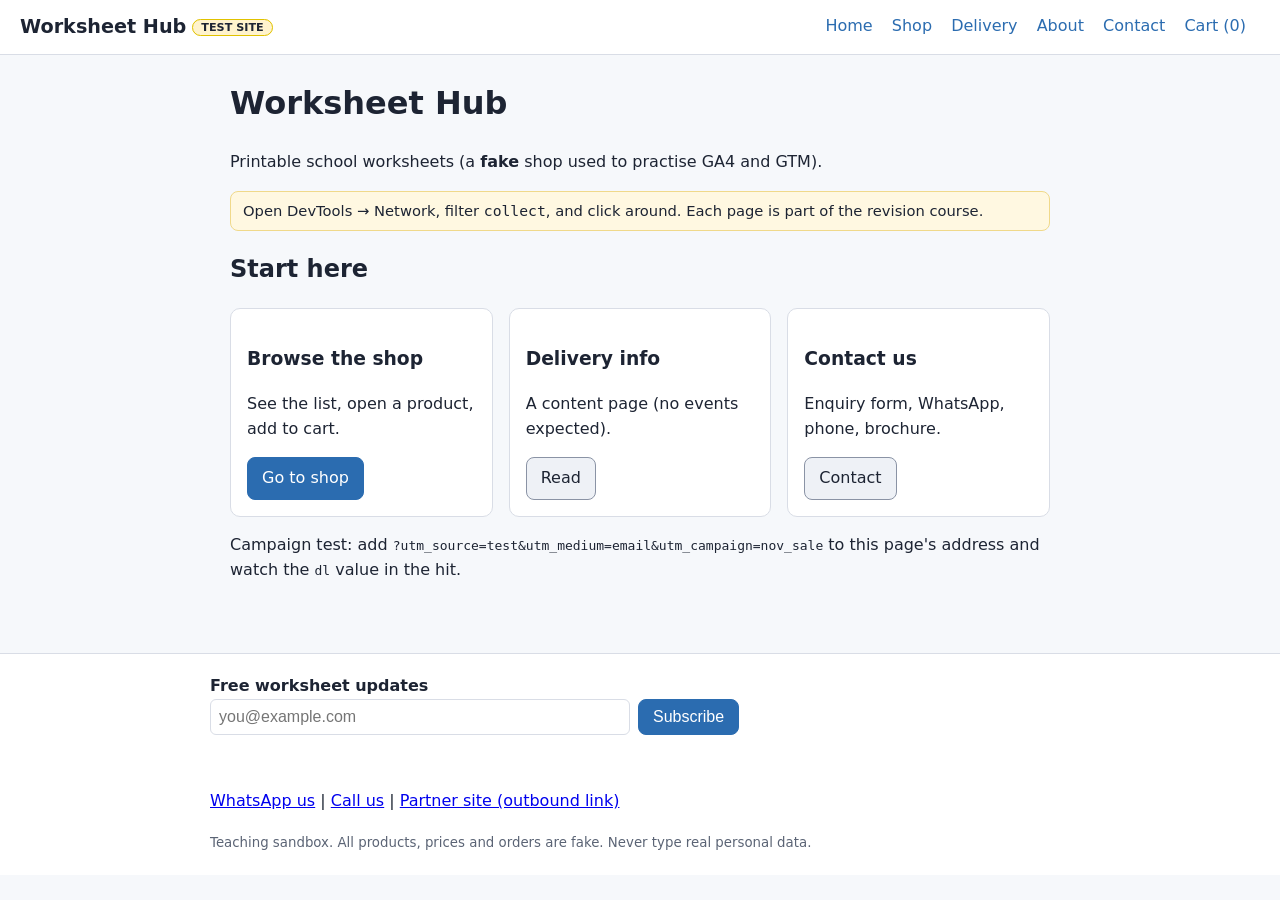
<file: index.html>
<!DOCTYPE html>
<html lang="en">
<head>
<meta charset="utf-8">
<meta name="viewport" content="width=device-width, initial-scale=1">
<title>Home | Worksheet Hub (TEST)</title>
<link rel="stylesheet" href="styles.css">
<!-- 1. dataLayer starts BEFORE the GTM snippet so pageType is available on the first event -->
<script>
window.dataLayer = window.dataLayer || [];
dataLayer.push({pageType: 'home'});
</script>
<!-- Google Tag Manager -->
<script>(function(w,d,s,l,i){w[l]=w[l]||[];w[l].push({'gtm.start':
new Date().getTime(),event:'gtm.js'});var f=d.getElementsByTagName(s)[0],
j=d.createElement(s),dl=l!='dataLayer'?'&l='+l:'';j.async=true;j.src=
'https://www.googletagmanager.com/gtm.js?id='+i+dl;f.parentNode.insertBefore(j,f);
})(window,document,'script','dataLayer','GTM-WMZPPJWQ');</script>
<!-- End Google Tag Manager -->
</head>
<body data-page="home">
<!-- Google Tag Manager (noscript) -->
<noscript><iframe src="https://www.googletagmanager.com/ns.html?id=GTM-WMZPPJWQ" height="0" width="0" style="display:none;visibility:hidden"></iframe></noscript>
<!-- End Google Tag Manager (noscript) -->
<header class="site-header">
  <a class="brand" href="index.html">Worksheet Hub<span class="tag">TEST SITE</span></a>
  <nav id="main-nav" aria-label="Main">
    <a href="index.html">Home</a>
    <a href="shop.html">Shop</a>
    <a href="delivery.html">Delivery</a>
    <a href="about.html">About</a>
    <a href="contact.html">Contact</a>
    <a href="cart.html" id="cart-link">Cart (<span class="cart-count">0</span>)</a>
  </nav>
</header>
<main>
<h1>Worksheet Hub</h1>
<p>Printable school worksheets (a <strong>fake</strong> shop used to practise GA4 and GTM).</p>
<div class="note">Open DevTools &rarr; Network, filter <code>collect</code>, and click around. Each page is part of the revision course.</div>
<h2>Start here</h2>
<div class="grid">
  <div class="card"><h3>Browse the shop</h3><p>See the list, open a product, add to cart.</p><a class="btn primary" href="shop.html">Go to shop</a></div>
  <div class="card"><h3>Delivery info</h3><p>A content page (no events expected).</p><a class="btn" href="delivery.html">Read</a></div>
  <div class="card"><h3>Contact us</h3><p>Enquiry form, WhatsApp, phone, brochure.</p><a class="btn" href="contact.html">Contact</a></div>
</div>
<p>Campaign test: add <code>?utm_source=test&amp;utm_medium=email&amp;utm_campaign=nov_sale</code> to this page's address and watch the <code>dl</code> value in the hit.</p>
</main>
<footer class="site-footer">
  <div class="inner">
    <div class="newsletter">
      <strong>Free worksheet updates</strong>
      <form id="newsletter-form" novalidate>
        <label for="newsletter-email" class="sr" style="display:none">Email</label>
        <input type="email" id="newsletter-email" placeholder="you@example.com" autocomplete="off">
        <button type="submit" id="subscribe-btn" class="btn primary">Subscribe</button>
      </form>
      <p id="newsletter-msg" role="status"></p>
    </div>
    <p>
      <a id="footer-whatsapp" href="https://wa.me/920000000000" target="_blank" rel="noopener">WhatsApp us</a> |
      <a id="footer-phone" href="tel:+920000000000">Call us</a> |
      <a href="https://example.com/partner" target="_blank" rel="noopener">Partner site (outbound link)</a>
    </p>
    <small>Teaching sandbox. All products, prices and orders are fake. Never type real personal data.</small>
  </div>
</footer>
<script src="script.js"></script>
</body>
</html>
</file>
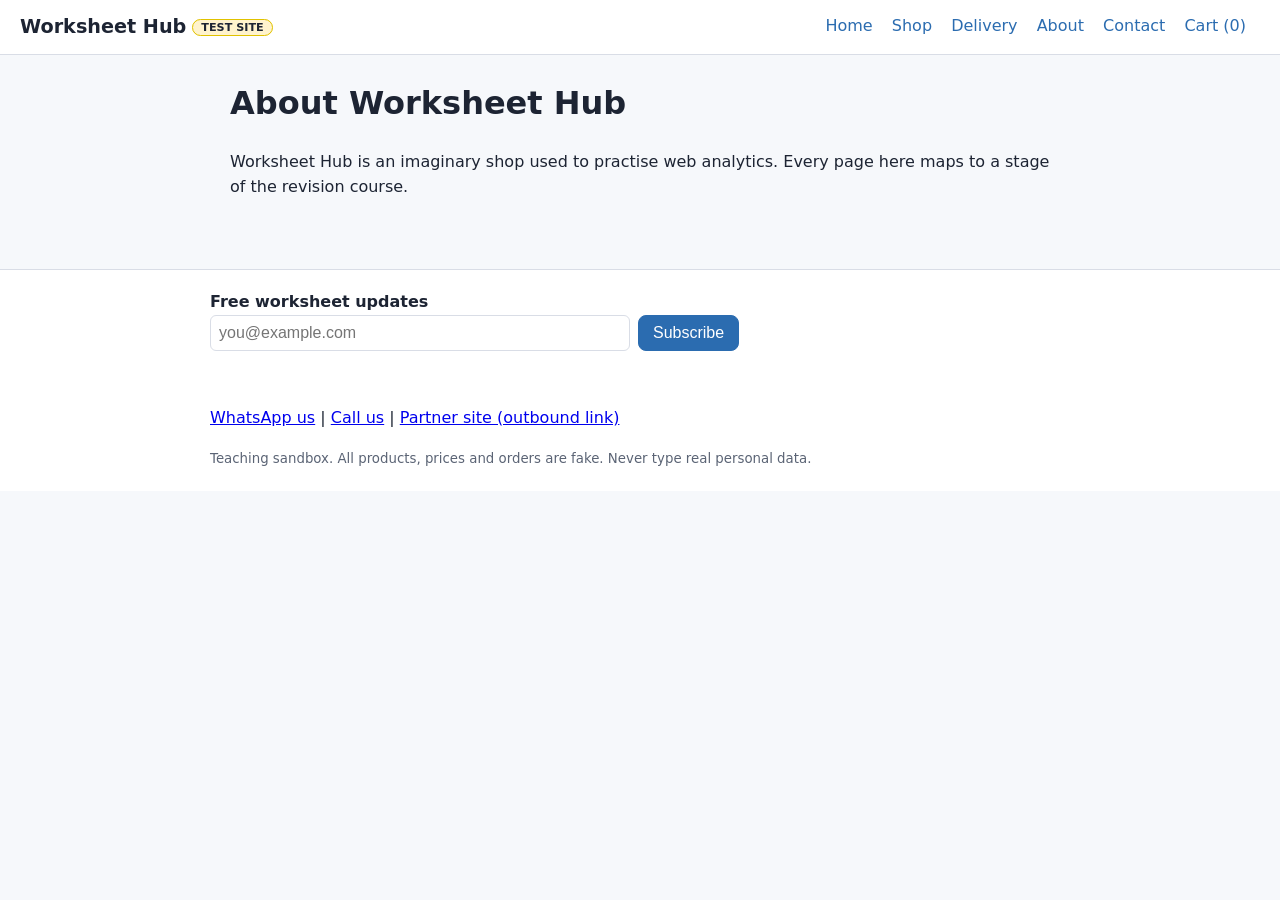
<file: about.html>
<!DOCTYPE html>
<html lang="en">
<head>
<meta charset="utf-8">
<meta name="viewport" content="width=device-width, initial-scale=1">
<title>About | Worksheet Hub (TEST)</title>
<link rel="stylesheet" href="styles.css">
<!-- 1. dataLayer starts BEFORE the GTM snippet so pageType is available on the first event -->
<script>
window.dataLayer = window.dataLayer || [];
dataLayer.push({pageType: 'content'});
</script>
<!-- Google Tag Manager -->
<script>(function(w,d,s,l,i){w[l]=w[l]||[];w[l].push({'gtm.start':
new Date().getTime(),event:'gtm.js'});var f=d.getElementsByTagName(s)[0],
j=d.createElement(s),dl=l!='dataLayer'?'&l='+l:'';j.async=true;j.src=
'https://www.googletagmanager.com/gtm.js?id='+i+dl;f.parentNode.insertBefore(j,f);
})(window,document,'script','dataLayer','GTM-WMZPPJWQ');</script>
<!-- End Google Tag Manager -->
</head>
<body data-page="about">
<!-- Google Tag Manager (noscript) -->
<noscript><iframe src="https://www.googletagmanager.com/ns.html?id=GTM-WMZPPJWQ" height="0" width="0" style="display:none;visibility:hidden"></iframe></noscript>
<!-- End Google Tag Manager (noscript) -->
<header class="site-header">
  <a class="brand" href="index.html">Worksheet Hub<span class="tag">TEST SITE</span></a>
  <nav id="main-nav" aria-label="Main">
    <a href="index.html">Home</a>
    <a href="shop.html">Shop</a>
    <a href="delivery.html">Delivery</a>
    <a href="about.html">About</a>
    <a href="contact.html">Contact</a>
    <a href="cart.html" id="cart-link">Cart (<span class="cart-count">0</span>)</a>
  </nav>
</header>
<main>
<h1>About Worksheet Hub</h1>
<p>Worksheet Hub is an imaginary shop used to practise web analytics. Every page here maps to a stage of the revision course.</p>
</main>
<footer class="site-footer">
  <div class="inner">
    <div class="newsletter">
      <strong>Free worksheet updates</strong>
      <form id="newsletter-form" novalidate>
        <label for="newsletter-email" class="sr" style="display:none">Email</label>
        <input type="email" id="newsletter-email" placeholder="you@example.com" autocomplete="off">
        <button type="submit" id="subscribe-btn" class="btn primary">Subscribe</button>
      </form>
      <p id="newsletter-msg" role="status"></p>
    </div>
    <p>
      <a id="footer-whatsapp" href="https://wa.me/920000000000" target="_blank" rel="noopener">WhatsApp us</a> |
      <a id="footer-phone" href="tel:+920000000000">Call us</a> |
      <a href="https://example.com/partner" target="_blank" rel="noopener">Partner site (outbound link)</a>
    </p>
    <small>Teaching sandbox. All products, prices and orders are fake. Never type real personal data.</small>
  </div>
</footer>
<script src="script.js"></script>
</body>
</html>
</file>
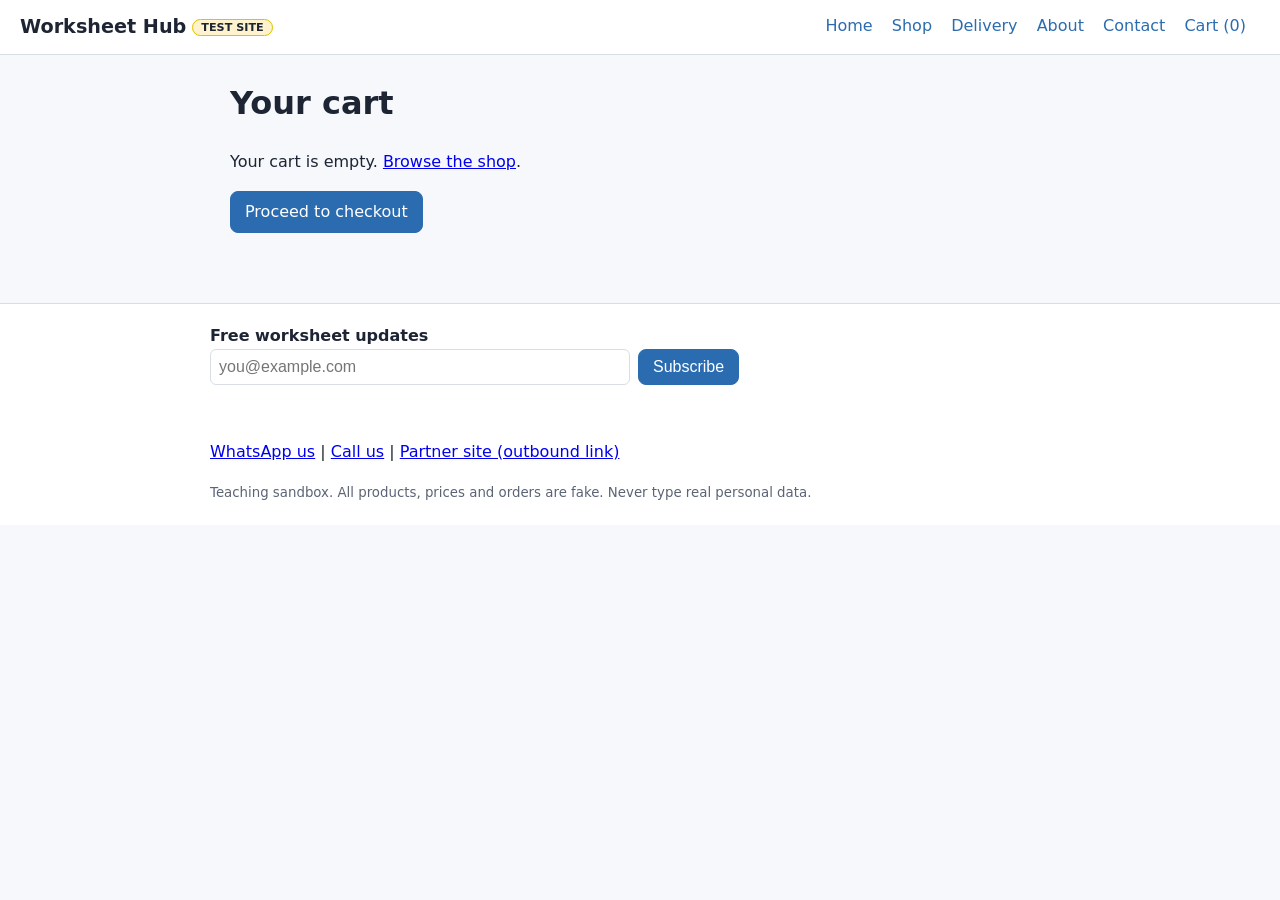
<file: cart.html>
<!DOCTYPE html>
<html lang="en">
<head>
<meta charset="utf-8">
<meta name="viewport" content="width=device-width, initial-scale=1">
<title>Cart | Worksheet Hub (TEST)</title>
<link rel="stylesheet" href="styles.css">
<!-- 1. dataLayer starts BEFORE the GTM snippet so pageType is available on the first event -->
<script>
window.dataLayer = window.dataLayer || [];
dataLayer.push({pageType: 'cart'});
</script>
<!-- Google Tag Manager -->
<script>(function(w,d,s,l,i){w[l]=w[l]||[];w[l].push({'gtm.start':
new Date().getTime(),event:'gtm.js'});var f=d.getElementsByTagName(s)[0],
j=d.createElement(s),dl=l!='dataLayer'?'&l='+l:'';j.async=true;j.src=
'https://www.googletagmanager.com/gtm.js?id='+i+dl;f.parentNode.insertBefore(j,f);
})(window,document,'script','dataLayer','GTM-WMZPPJWQ');</script>
<!-- End Google Tag Manager -->
</head>
<body data-page="cart">
<!-- Google Tag Manager (noscript) -->
<noscript><iframe src="https://www.googletagmanager.com/ns.html?id=GTM-WMZPPJWQ" height="0" width="0" style="display:none;visibility:hidden"></iframe></noscript>
<!-- End Google Tag Manager (noscript) -->
<header class="site-header">
  <a class="brand" href="index.html">Worksheet Hub<span class="tag">TEST SITE</span></a>
  <nav id="main-nav" aria-label="Main">
    <a href="index.html">Home</a>
    <a href="shop.html">Shop</a>
    <a href="delivery.html">Delivery</a>
    <a href="about.html">About</a>
    <a href="contact.html">Contact</a>
    <a href="cart.html" id="cart-link">Cart (<span class="cart-count">0</span>)</a>
  </nav>
</header>
<main>
<h1>Your cart</h1>
<p id="cart-empty" hidden>Your cart is empty. <a href="shop.html">Browse the shop</a>.</p>
<table id="cart-table" hidden>
  <thead><tr><th>Item</th><th>Price</th><th>Qty</th><th>Line total</th><th></th></tr></thead>
  <tbody id="cart-body"></tbody>
  <tfoot><tr><th colspan="3">Subtotal</th><th id="cart-subtotal"></th><th></th></tr></tfoot>
</table>
<p><a id="checkout-link" class="btn primary" href="checkout.html" hidden>Proceed to checkout</a></p>
</main>
<footer class="site-footer">
  <div class="inner">
    <div class="newsletter">
      <strong>Free worksheet updates</strong>
      <form id="newsletter-form" novalidate>
        <label for="newsletter-email" class="sr" style="display:none">Email</label>
        <input type="email" id="newsletter-email" placeholder="you@example.com" autocomplete="off">
        <button type="submit" id="subscribe-btn" class="btn primary">Subscribe</button>
      </form>
      <p id="newsletter-msg" role="status"></p>
    </div>
    <p>
      <a id="footer-whatsapp" href="https://wa.me/920000000000" target="_blank" rel="noopener">WhatsApp us</a> |
      <a id="footer-phone" href="tel:+920000000000">Call us</a> |
      <a href="https://example.com/partner" target="_blank" rel="noopener">Partner site (outbound link)</a>
    </p>
    <small>Teaching sandbox. All products, prices and orders are fake. Never type real personal data.</small>
  </div>
</footer>
<script src="script.js"></script>
</body>
</html>
</file>
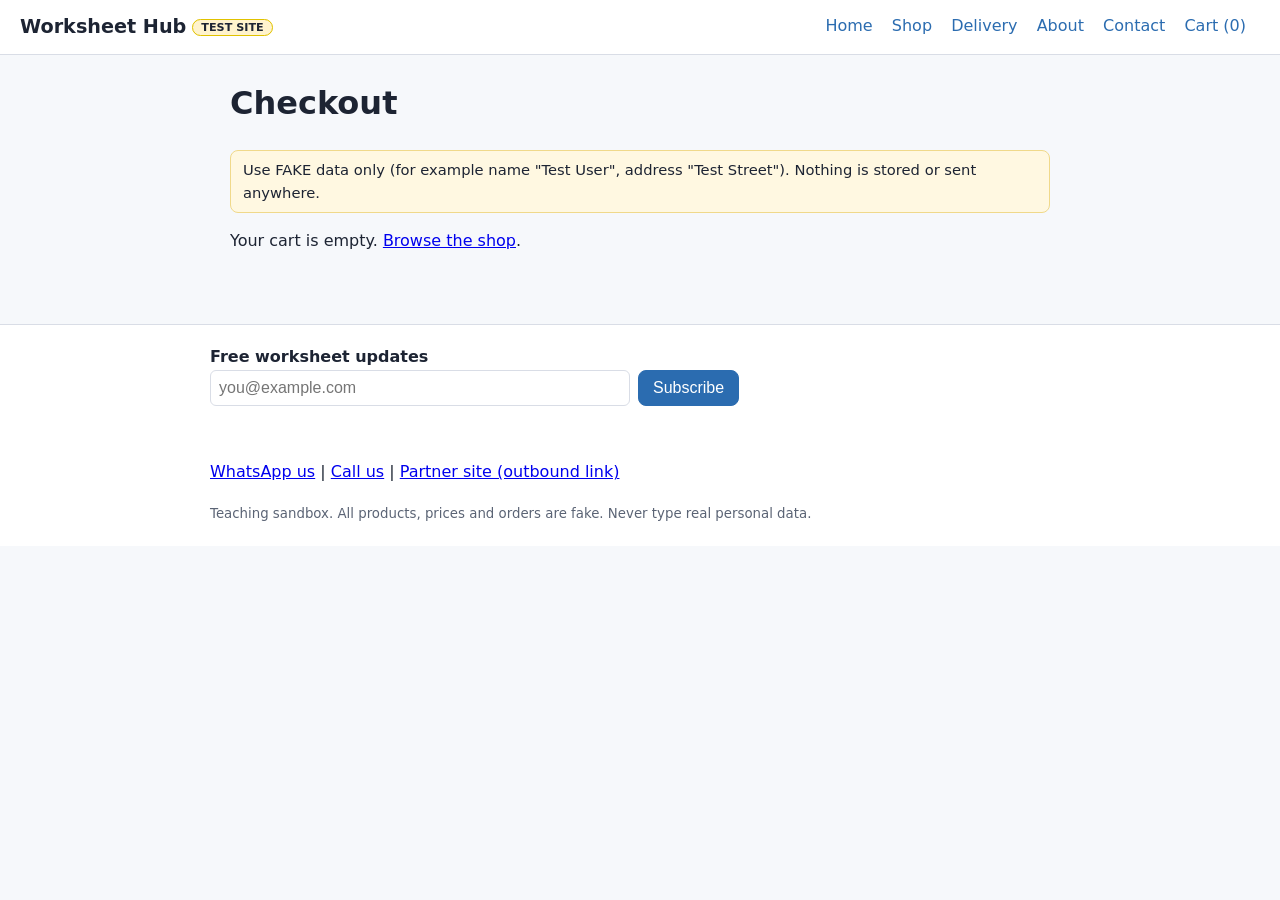
<file: checkout.html>
<!DOCTYPE html>
<html lang="en">
<head>
<meta charset="utf-8">
<meta name="viewport" content="width=device-width, initial-scale=1">
<title>Checkout | Worksheet Hub (TEST)</title>
<link rel="stylesheet" href="styles.css">
<!-- 1. dataLayer starts BEFORE the GTM snippet so pageType is available on the first event -->
<script>
window.dataLayer = window.dataLayer || [];
dataLayer.push({pageType: 'checkout'});
</script>
<!-- Google Tag Manager -->
<script>(function(w,d,s,l,i){w[l]=w[l]||[];w[l].push({'gtm.start':
new Date().getTime(),event:'gtm.js'});var f=d.getElementsByTagName(s)[0],
j=d.createElement(s),dl=l!='dataLayer'?'&l='+l:'';j.async=true;j.src=
'https://www.googletagmanager.com/gtm.js?id='+i+dl;f.parentNode.insertBefore(j,f);
})(window,document,'script','dataLayer','GTM-WMZPPJWQ');</script>
<!-- End Google Tag Manager -->
</head>
<body data-page="checkout">
<!-- Google Tag Manager (noscript) -->
<noscript><iframe src="https://www.googletagmanager.com/ns.html?id=GTM-WMZPPJWQ" height="0" width="0" style="display:none;visibility:hidden"></iframe></noscript>
<!-- End Google Tag Manager (noscript) -->
<header class="site-header">
  <a class="brand" href="index.html">Worksheet Hub<span class="tag">TEST SITE</span></a>
  <nav id="main-nav" aria-label="Main">
    <a href="index.html">Home</a>
    <a href="shop.html">Shop</a>
    <a href="delivery.html">Delivery</a>
    <a href="about.html">About</a>
    <a href="contact.html">Contact</a>
    <a href="cart.html" id="cart-link">Cart (<span class="cart-count">0</span>)</a>
  </nav>
</header>
<main>
<h1>Checkout</h1>
<div class="note">Use FAKE data only (for example name "Test User", address "Test Street"). Nothing is stored or sent anywhere.</div>
<p id="checkout-empty" hidden>Your cart is empty. <a href="shop.html">Browse the shop</a>.</p>
<form id="checkout-form" novalidate hidden>
  <label for="co-name">Name</label>
  <input type="text" id="co-name" autocomplete="off">
  <label for="co-address">Address</label>
  <input type="text" id="co-address" autocomplete="off">
  <label for="co-shipping">Shipping</label>
  <select id="co-shipping">
    <option value="">Choose...</option>
    <option value="standard">Standard (3-5 days)</option>
    <option value="express">Express (1-2 days)</option>
  </select>
  <fieldset>
    <legend>Payment</legend>
    <label><input type="radio" name="payment" value="card"> Card (fake)</label>
    <label><input type="radio" name="payment" value="cash_on_delivery"> Cash on delivery</label>
  </fieldset>
  <p>Items total: Rs <span id="co-total"></span></p>
  <button type="submit" id="place-order" class="btn primary">Place order</button>
  <p id="checkout-msg" role="alert"></p>
</form>
</main>
<footer class="site-footer">
  <div class="inner">
    <div class="newsletter">
      <strong>Free worksheet updates</strong>
      <form id="newsletter-form" novalidate>
        <label for="newsletter-email" class="sr" style="display:none">Email</label>
        <input type="email" id="newsletter-email" placeholder="you@example.com" autocomplete="off">
        <button type="submit" id="subscribe-btn" class="btn primary">Subscribe</button>
      </form>
      <p id="newsletter-msg" role="status"></p>
    </div>
    <p>
      <a id="footer-whatsapp" href="https://wa.me/920000000000" target="_blank" rel="noopener">WhatsApp us</a> |
      <a id="footer-phone" href="tel:+920000000000">Call us</a> |
      <a href="https://example.com/partner" target="_blank" rel="noopener">Partner site (outbound link)</a>
    </p>
    <small>Teaching sandbox. All products, prices and orders are fake. Never type real personal data.</small>
  </div>
</footer>
<script src="script.js"></script>
</body>
</html>
</file>
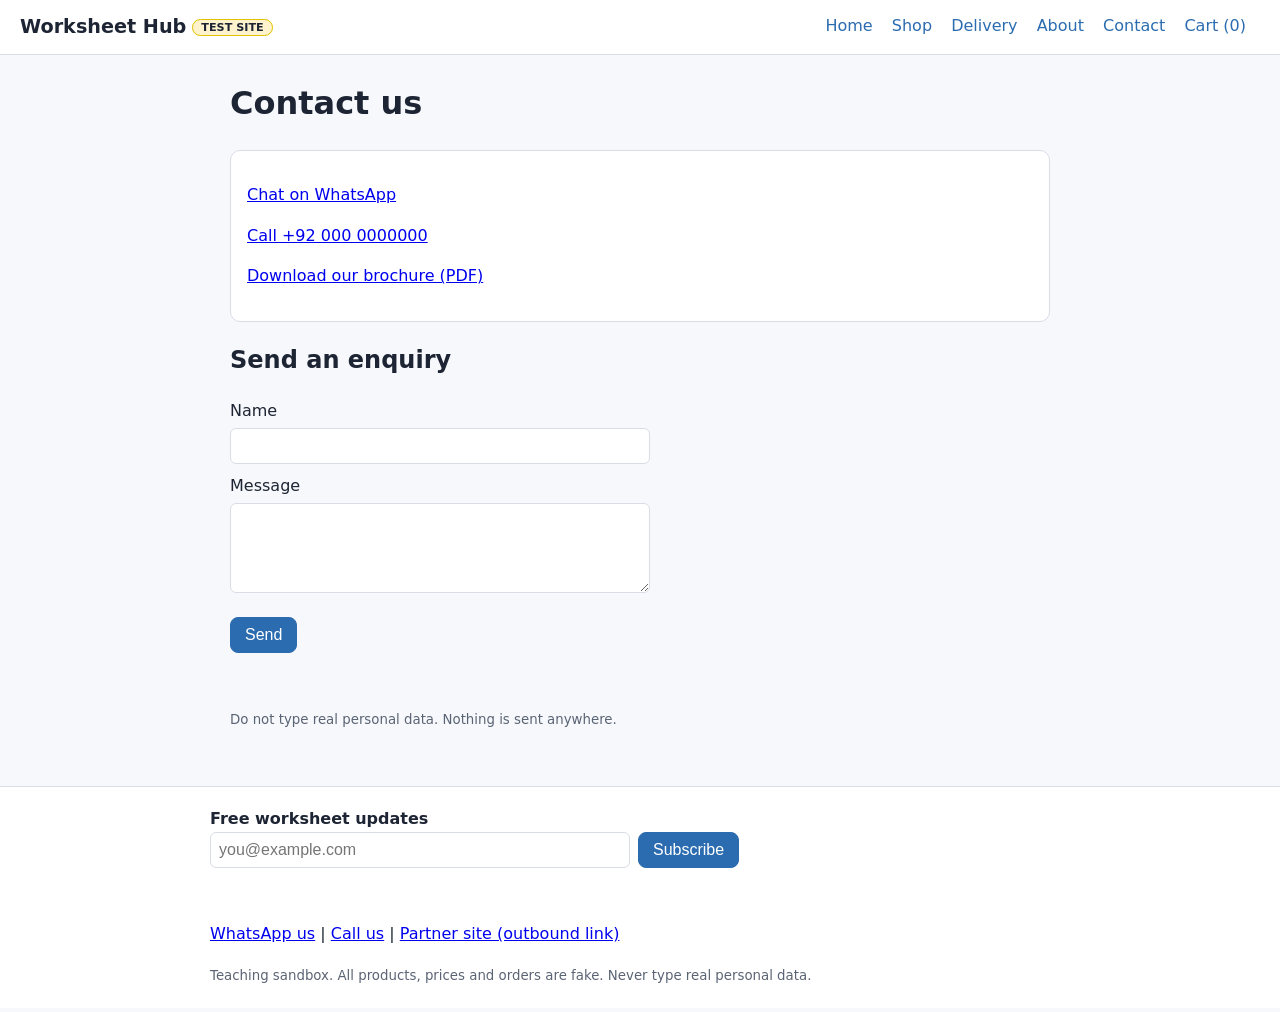
<file: contact.html>
<!DOCTYPE html>
<html lang="en">
<head>
<meta charset="utf-8">
<meta name="viewport" content="width=device-width, initial-scale=1">
<title>Contact | Worksheet Hub (TEST)</title>
<link rel="stylesheet" href="styles.css">
<!-- 1. dataLayer starts BEFORE the GTM snippet so pageType is available on the first event -->
<script>
window.dataLayer = window.dataLayer || [];
dataLayer.push({pageType: 'contact'});
</script>
<!-- Google Tag Manager -->
<script>(function(w,d,s,l,i){w[l]=w[l]||[];w[l].push({'gtm.start':
new Date().getTime(),event:'gtm.js'});var f=d.getElementsByTagName(s)[0],
j=d.createElement(s),dl=l!='dataLayer'?'&l='+l:'';j.async=true;j.src=
'https://www.googletagmanager.com/gtm.js?id='+i+dl;f.parentNode.insertBefore(j,f);
})(window,document,'script','dataLayer','GTM-WMZPPJWQ');</script>
<!-- End Google Tag Manager -->
</head>
<body data-page="contact">
<!-- Google Tag Manager (noscript) -->
<noscript><iframe src="https://www.googletagmanager.com/ns.html?id=GTM-WMZPPJWQ" height="0" width="0" style="display:none;visibility:hidden"></iframe></noscript>
<!-- End Google Tag Manager (noscript) -->
<header class="site-header">
  <a class="brand" href="index.html">Worksheet Hub<span class="tag">TEST SITE</span></a>
  <nav id="main-nav" aria-label="Main">
    <a href="index.html">Home</a>
    <a href="shop.html">Shop</a>
    <a href="delivery.html">Delivery</a>
    <a href="about.html">About</a>
    <a href="contact.html">Contact</a>
    <a href="cart.html" id="cart-link">Cart (<span class="cart-count">0</span>)</a>
  </nav>
</header>
<main>
<h1>Contact us</h1>
<div class="card">
  <p><a id="whatsapp-link" href="https://wa.me/920000000000" target="_blank" rel="noopener">Chat on WhatsApp</a></p>
  <p><a id="phone-link" href="tel:+920000000000">Call +92 000 0000000</a></p>
  <p><a id="brochure-link" href="files/brochure.pdf">Download our brochure (PDF)</a></p>
</div>
<h2>Send an enquiry</h2>
<form id="enquiry-form" novalidate>
  <label for="enq-name">Name</label>
  <input type="text" id="enq-name" autocomplete="off">
  <label for="enq-message">Message</label>
  <textarea id="enq-message" rows="4"></textarea>
  <p><button type="submit" id="enquiry-submit" class="btn primary">Send</button></p>
  <p id="enquiry-msg" role="status"></p>
</form>
<small>Do not type real personal data. Nothing is sent anywhere.</small>
</main>
<footer class="site-footer">
  <div class="inner">
    <div class="newsletter">
      <strong>Free worksheet updates</strong>
      <form id="newsletter-form" novalidate>
        <label for="newsletter-email" class="sr" style="display:none">Email</label>
        <input type="email" id="newsletter-email" placeholder="you@example.com" autocomplete="off">
        <button type="submit" id="subscribe-btn" class="btn primary">Subscribe</button>
      </form>
      <p id="newsletter-msg" role="status"></p>
    </div>
    <p>
      <a id="footer-whatsapp" href="https://wa.me/920000000000" target="_blank" rel="noopener">WhatsApp us</a> |
      <a id="footer-phone" href="tel:+920000000000">Call us</a> |
      <a href="https://example.com/partner" target="_blank" rel="noopener">Partner site (outbound link)</a>
    </p>
    <small>Teaching sandbox. All products, prices and orders are fake. Never type real personal data.</small>
  </div>
</footer>
<script src="script.js"></script>
</body>
</html>
</file>
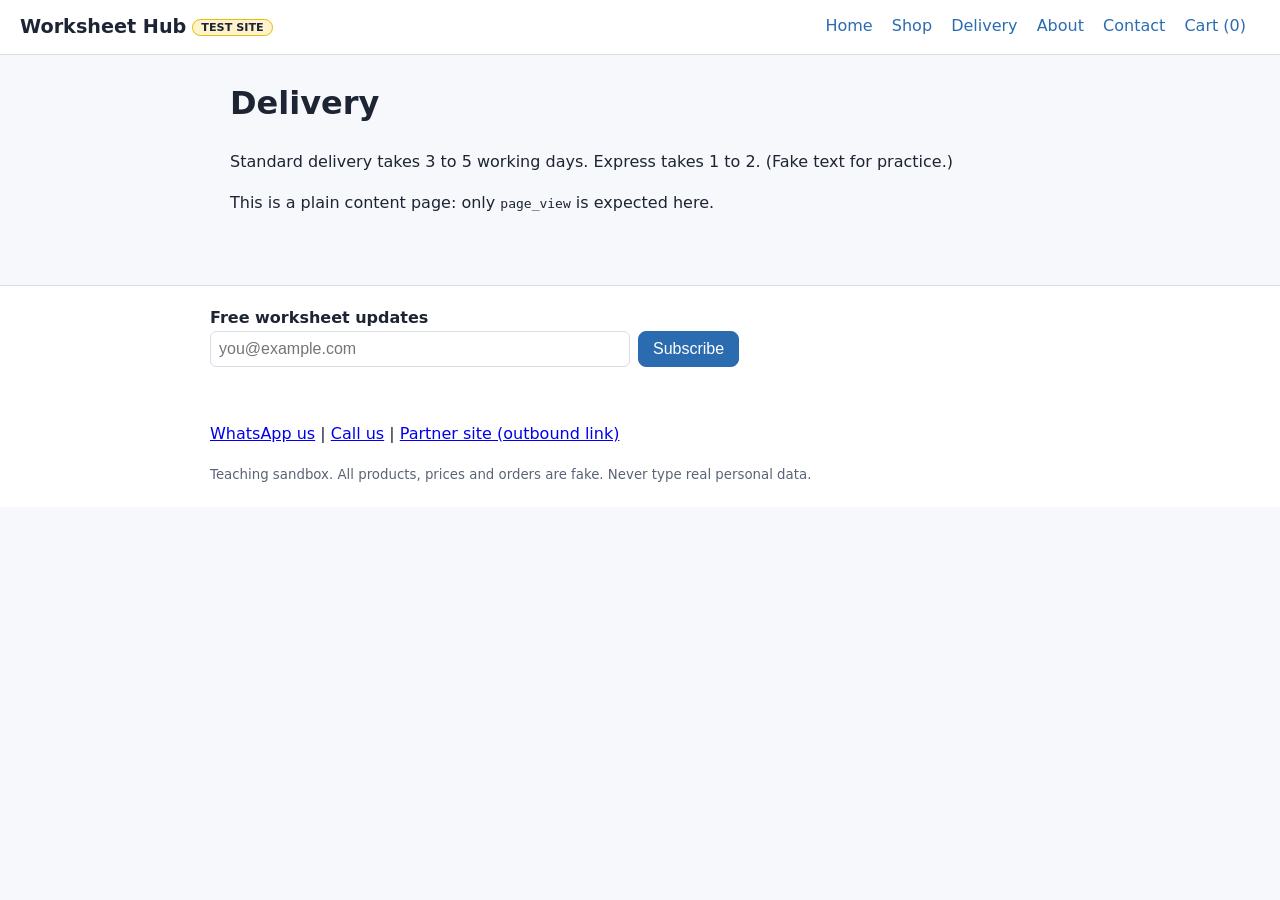
<file: delivery.html>
<!DOCTYPE html>
<html lang="en">
<head>
<meta charset="utf-8">
<meta name="viewport" content="width=device-width, initial-scale=1">
<title>Delivery | Worksheet Hub (TEST)</title>
<link rel="stylesheet" href="styles.css">
<!-- 1. dataLayer starts BEFORE the GTM snippet so pageType is available on the first event -->
<script>
window.dataLayer = window.dataLayer || [];
dataLayer.push({pageType: 'content'});
</script>
<!-- Google Tag Manager -->
<script>(function(w,d,s,l,i){w[l]=w[l]||[];w[l].push({'gtm.start':
new Date().getTime(),event:'gtm.js'});var f=d.getElementsByTagName(s)[0],
j=d.createElement(s),dl=l!='dataLayer'?'&l='+l:'';j.async=true;j.src=
'https://www.googletagmanager.com/gtm.js?id='+i+dl;f.parentNode.insertBefore(j,f);
})(window,document,'script','dataLayer','GTM-WMZPPJWQ');</script>
<!-- End Google Tag Manager -->
</head>
<body data-page="delivery">
<!-- Google Tag Manager (noscript) -->
<noscript><iframe src="https://www.googletagmanager.com/ns.html?id=GTM-WMZPPJWQ" height="0" width="0" style="display:none;visibility:hidden"></iframe></noscript>
<!-- End Google Tag Manager (noscript) -->
<header class="site-header">
  <a class="brand" href="index.html">Worksheet Hub<span class="tag">TEST SITE</span></a>
  <nav id="main-nav" aria-label="Main">
    <a href="index.html">Home</a>
    <a href="shop.html">Shop</a>
    <a href="delivery.html">Delivery</a>
    <a href="about.html">About</a>
    <a href="contact.html">Contact</a>
    <a href="cart.html" id="cart-link">Cart (<span class="cart-count">0</span>)</a>
  </nav>
</header>
<main>
<h1>Delivery</h1>
<p>Standard delivery takes 3 to 5 working days. Express takes 1 to 2. (Fake text for practice.)</p>
<p>This is a plain content page: only <code>page_view</code> is expected here.</p>
</main>
<footer class="site-footer">
  <div class="inner">
    <div class="newsletter">
      <strong>Free worksheet updates</strong>
      <form id="newsletter-form" novalidate>
        <label for="newsletter-email" class="sr" style="display:none">Email</label>
        <input type="email" id="newsletter-email" placeholder="you@example.com" autocomplete="off">
        <button type="submit" id="subscribe-btn" class="btn primary">Subscribe</button>
      </form>
      <p id="newsletter-msg" role="status"></p>
    </div>
    <p>
      <a id="footer-whatsapp" href="https://wa.me/920000000000" target="_blank" rel="noopener">WhatsApp us</a> |
      <a id="footer-phone" href="tel:+920000000000">Call us</a> |
      <a href="https://example.com/partner" target="_blank" rel="noopener">Partner site (outbound link)</a>
    </p>
    <small>Teaching sandbox. All products, prices and orders are fake. Never type real personal data.</small>
  </div>
</footer>
<script src="script.js"></script>
</body>
</html>
</file>
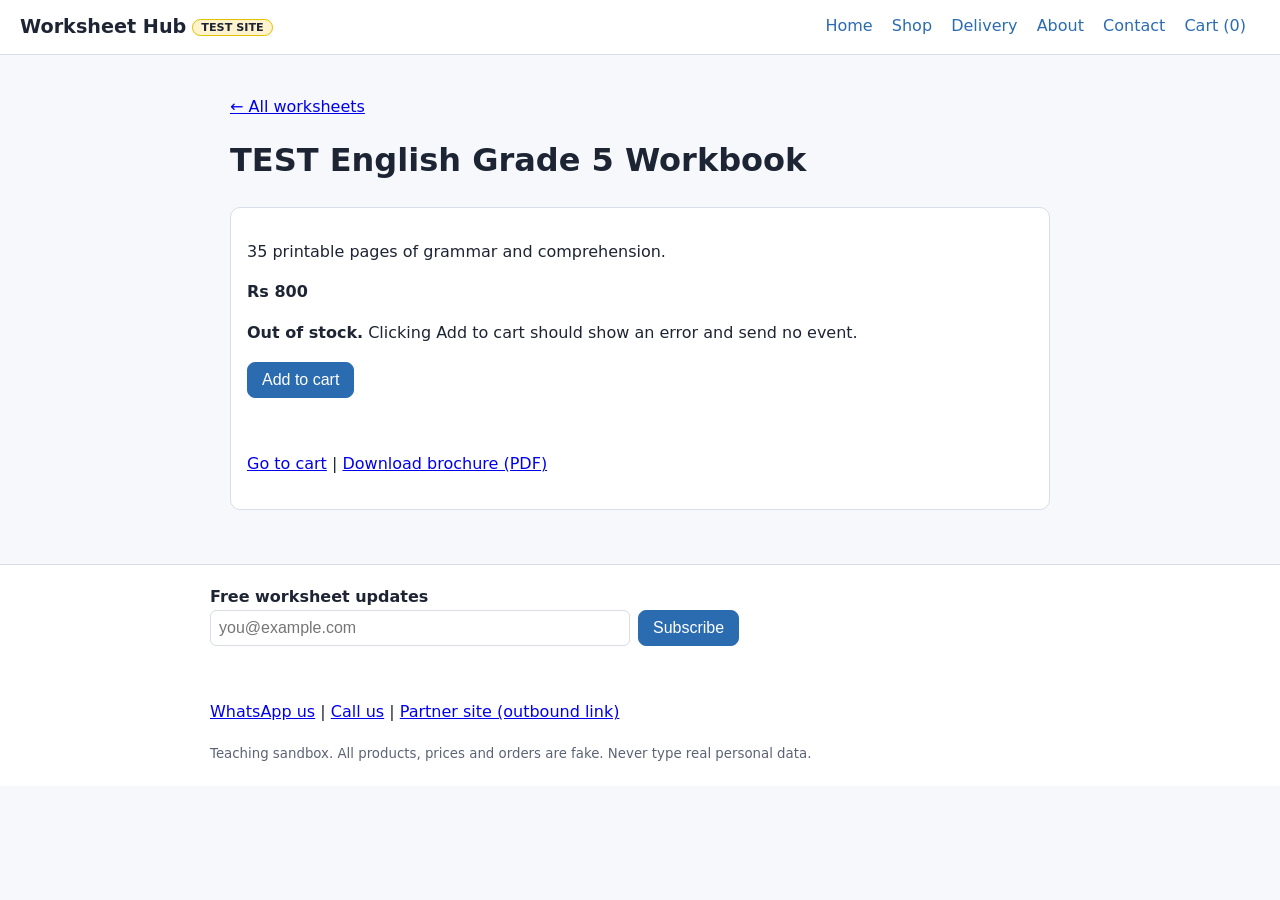
<file: product-english-grade-5.html>
<!DOCTYPE html>
<html lang="en">
<head>
<meta charset="utf-8">
<meta name="viewport" content="width=device-width, initial-scale=1">
<title>TEST English Grade 5 Workbook | Worksheet Hub (TEST)</title>
<link rel="stylesheet" href="styles.css">
<!-- 1. dataLayer starts BEFORE the GTM snippet so pageType is available on the first event -->
<script>
window.dataLayer = window.dataLayer || [];
dataLayer.push({pageType: 'product'});
</script>
<!-- Google Tag Manager -->
<script>(function(w,d,s,l,i){w[l]=w[l]||[];w[l].push({'gtm.start':
new Date().getTime(),event:'gtm.js'});var f=d.getElementsByTagName(s)[0],
j=d.createElement(s),dl=l!='dataLayer'?'&l='+l:'';j.async=true;j.src=
'https://www.googletagmanager.com/gtm.js?id='+i+dl;f.parentNode.insertBefore(j,f);
})(window,document,'script','dataLayer','GTM-WMZPPJWQ');</script>
<!-- End Google Tag Manager -->
</head>
<body data-page="product">
<!-- Google Tag Manager (noscript) -->
<noscript><iframe src="https://www.googletagmanager.com/ns.html?id=GTM-WMZPPJWQ" height="0" width="0" style="display:none;visibility:hidden"></iframe></noscript>
<!-- End Google Tag Manager (noscript) -->
<header class="site-header">
  <a class="brand" href="index.html">Worksheet Hub<span class="tag">TEST SITE</span></a>
  <nav id="main-nav" aria-label="Main">
    <a href="index.html">Home</a>
    <a href="shop.html">Shop</a>
    <a href="delivery.html">Delivery</a>
    <a href="about.html">About</a>
    <a href="contact.html">Contact</a>
    <a href="cart.html" id="cart-link">Cart (<span class="cart-count">0</span>)</a>
  </nav>
</header>
<main>
<p><a href="shop.html">&larr; All worksheets</a></p>
<h1>TEST English Grade 5 Workbook</h1>
<div class="card">
  <p>35 printable pages of grammar and comprehension.</p>
  <p class="price">Rs 800</p>
  <p><strong>Out of stock.</strong> Clicking Add to cart should show an error and send no event.</p>
  <button type="button" id="add-to-cart" class="btn primary" data-sku="sku_english5">Add to cart</button>
  <p id="cart-msg" role="status"></p>
  <p><a href="cart.html">Go to cart</a> | <a href="files/brochure.pdf" id="brochure-link">Download brochure (PDF)</a></p>
</div>
</main>
<footer class="site-footer">
  <div class="inner">
    <div class="newsletter">
      <strong>Free worksheet updates</strong>
      <form id="newsletter-form" novalidate>
        <label for="newsletter-email" class="sr" style="display:none">Email</label>
        <input type="email" id="newsletter-email" placeholder="you@example.com" autocomplete="off">
        <button type="submit" id="subscribe-btn" class="btn primary">Subscribe</button>
      </form>
      <p id="newsletter-msg" role="status"></p>
    </div>
    <p>
      <a id="footer-whatsapp" href="https://wa.me/920000000000" target="_blank" rel="noopener">WhatsApp us</a> |
      <a id="footer-phone" href="tel:+920000000000">Call us</a> |
      <a href="https://example.com/partner" target="_blank" rel="noopener">Partner site (outbound link)</a>
    </p>
    <small>Teaching sandbox. All products, prices and orders are fake. Never type real personal data.</small>
  </div>
</footer>
<script src="script.js"></script>
</body>
</html>
</file>
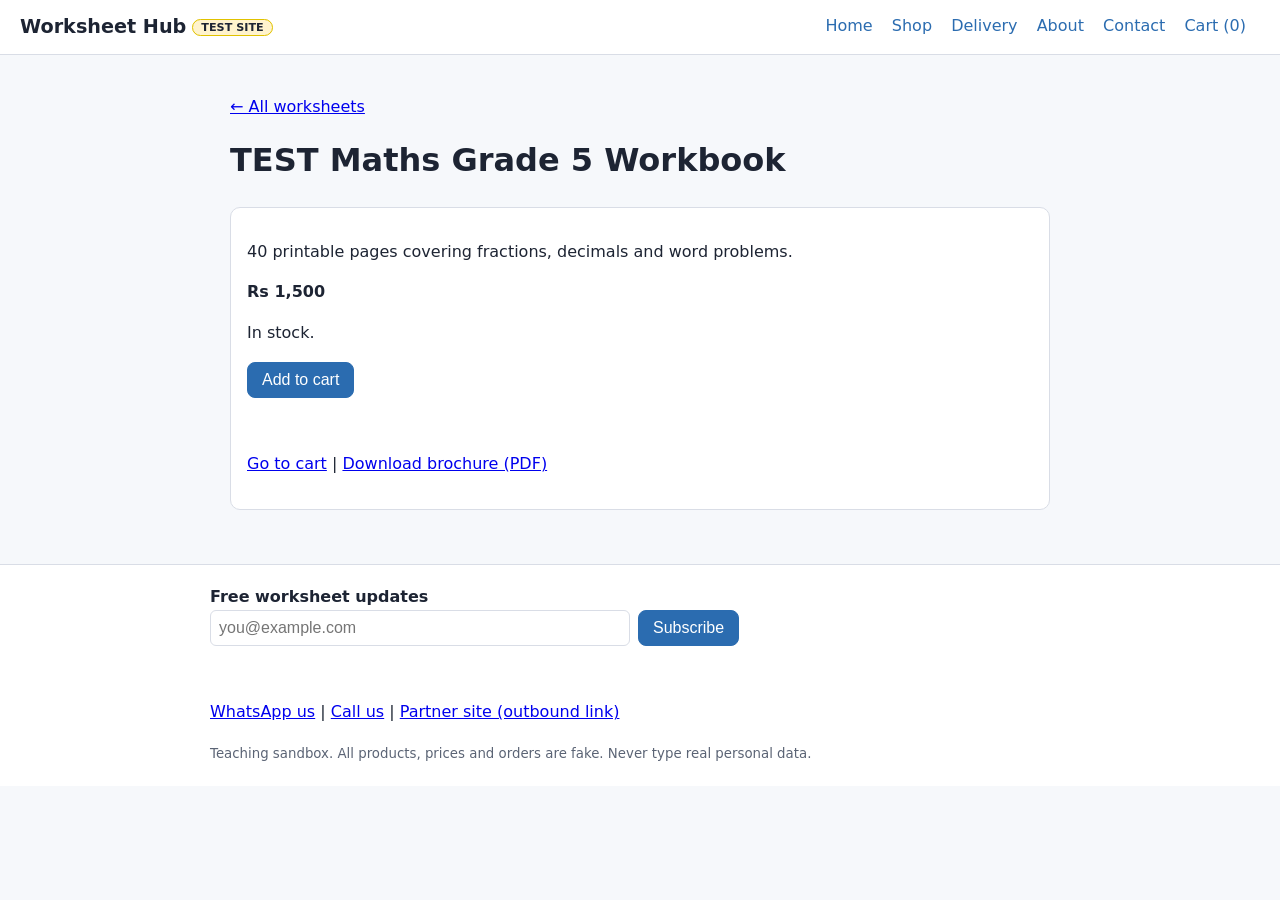
<file: product-maths-grade-5.html>
<!DOCTYPE html>
<html lang="en">
<head>
<meta charset="utf-8">
<meta name="viewport" content="width=device-width, initial-scale=1">
<title>TEST Maths Grade 5 Workbook | Worksheet Hub (TEST)</title>
<link rel="stylesheet" href="styles.css">
<!-- 1. dataLayer starts BEFORE the GTM snippet so pageType is available on the first event -->
<script>
window.dataLayer = window.dataLayer || [];
dataLayer.push({pageType: 'product'});
</script>
<!-- Google Tag Manager -->
<script>(function(w,d,s,l,i){w[l]=w[l]||[];w[l].push({'gtm.start':
new Date().getTime(),event:'gtm.js'});var f=d.getElementsByTagName(s)[0],
j=d.createElement(s),dl=l!='dataLayer'?'&l='+l:'';j.async=true;j.src=
'https://www.googletagmanager.com/gtm.js?id='+i+dl;f.parentNode.insertBefore(j,f);
})(window,document,'script','dataLayer','GTM-WMZPPJWQ');</script>
<!-- End Google Tag Manager -->
</head>
<body data-page="product">
<!-- Google Tag Manager (noscript) -->
<noscript><iframe src="https://www.googletagmanager.com/ns.html?id=GTM-WMZPPJWQ" height="0" width="0" style="display:none;visibility:hidden"></iframe></noscript>
<!-- End Google Tag Manager (noscript) -->
<header class="site-header">
  <a class="brand" href="index.html">Worksheet Hub<span class="tag">TEST SITE</span></a>
  <nav id="main-nav" aria-label="Main">
    <a href="index.html">Home</a>
    <a href="shop.html">Shop</a>
    <a href="delivery.html">Delivery</a>
    <a href="about.html">About</a>
    <a href="contact.html">Contact</a>
    <a href="cart.html" id="cart-link">Cart (<span class="cart-count">0</span>)</a>
  </nav>
</header>
<main>
<p><a href="shop.html">&larr; All worksheets</a></p>
<h1>TEST Maths Grade 5 Workbook</h1>
<div class="card">
  <p>40 printable pages covering fractions, decimals and word problems.</p>
  <p class="price">Rs 1,500</p>
  <p>In stock.</p>
  <button type="button" id="add-to-cart" class="btn primary" data-sku="sku_math5">Add to cart</button>
  <p id="cart-msg" role="status"></p>
  <p><a href="cart.html">Go to cart</a> | <a href="files/brochure.pdf" id="brochure-link">Download brochure (PDF)</a></p>
</div>
</main>
<footer class="site-footer">
  <div class="inner">
    <div class="newsletter">
      <strong>Free worksheet updates</strong>
      <form id="newsletter-form" novalidate>
        <label for="newsletter-email" class="sr" style="display:none">Email</label>
        <input type="email" id="newsletter-email" placeholder="you@example.com" autocomplete="off">
        <button type="submit" id="subscribe-btn" class="btn primary">Subscribe</button>
      </form>
      <p id="newsletter-msg" role="status"></p>
    </div>
    <p>
      <a id="footer-whatsapp" href="https://wa.me/920000000000" target="_blank" rel="noopener">WhatsApp us</a> |
      <a id="footer-phone" href="tel:+920000000000">Call us</a> |
      <a href="https://example.com/partner" target="_blank" rel="noopener">Partner site (outbound link)</a>
    </p>
    <small>Teaching sandbox. All products, prices and orders are fake. Never type real personal data.</small>
  </div>
</footer>
<script src="script.js"></script>
</body>
</html>
</file>
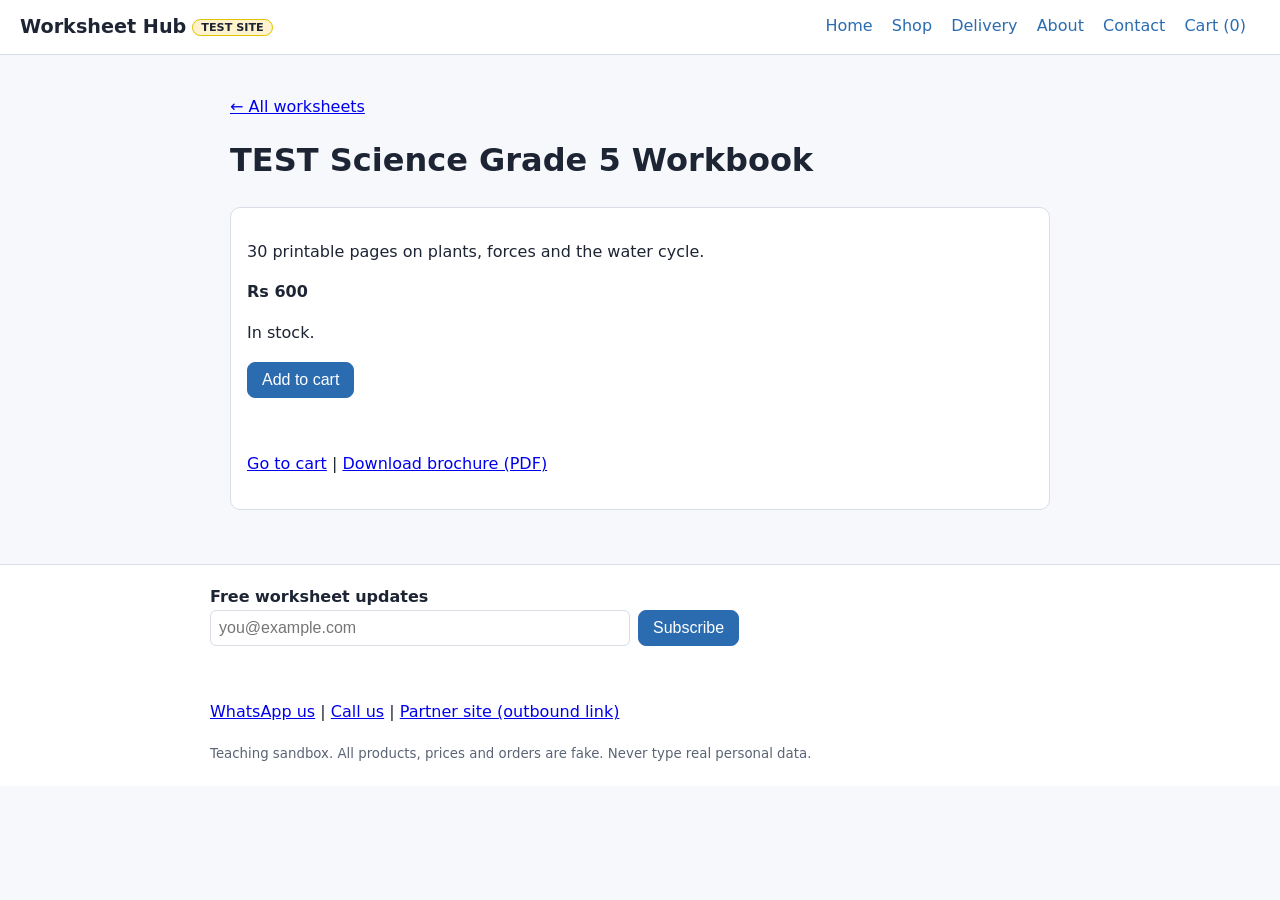
<file: product-science-grade-5.html>
<!DOCTYPE html>
<html lang="en">
<head>
<meta charset="utf-8">
<meta name="viewport" content="width=device-width, initial-scale=1">
<title>TEST Science Grade 5 Workbook | Worksheet Hub (TEST)</title>
<link rel="stylesheet" href="styles.css">
<!-- 1. dataLayer starts BEFORE the GTM snippet so pageType is available on the first event -->
<script>
window.dataLayer = window.dataLayer || [];
dataLayer.push({pageType: 'product'});
</script>
<!-- Google Tag Manager -->
<script>(function(w,d,s,l,i){w[l]=w[l]||[];w[l].push({'gtm.start':
new Date().getTime(),event:'gtm.js'});var f=d.getElementsByTagName(s)[0],
j=d.createElement(s),dl=l!='dataLayer'?'&l='+l:'';j.async=true;j.src=
'https://www.googletagmanager.com/gtm.js?id='+i+dl;f.parentNode.insertBefore(j,f);
})(window,document,'script','dataLayer','GTM-WMZPPJWQ');</script>
<!-- End Google Tag Manager -->
</head>
<body data-page="product">
<!-- Google Tag Manager (noscript) -->
<noscript><iframe src="https://www.googletagmanager.com/ns.html?id=GTM-WMZPPJWQ" height="0" width="0" style="display:none;visibility:hidden"></iframe></noscript>
<!-- End Google Tag Manager (noscript) -->
<header class="site-header">
  <a class="brand" href="index.html">Worksheet Hub<span class="tag">TEST SITE</span></a>
  <nav id="main-nav" aria-label="Main">
    <a href="index.html">Home</a>
    <a href="shop.html">Shop</a>
    <a href="delivery.html">Delivery</a>
    <a href="about.html">About</a>
    <a href="contact.html">Contact</a>
    <a href="cart.html" id="cart-link">Cart (<span class="cart-count">0</span>)</a>
  </nav>
</header>
<main>
<p><a href="shop.html">&larr; All worksheets</a></p>
<h1>TEST Science Grade 5 Workbook</h1>
<div class="card">
  <p>30 printable pages on plants, forces and the water cycle.</p>
  <p class="price">Rs 600</p>
  <p>In stock.</p>
  <button type="button" id="add-to-cart" class="btn primary" data-sku="sku_science5">Add to cart</button>
  <p id="cart-msg" role="status"></p>
  <p><a href="cart.html">Go to cart</a> | <a href="files/brochure.pdf" id="brochure-link">Download brochure (PDF)</a></p>
</div>
</main>
<footer class="site-footer">
  <div class="inner">
    <div class="newsletter">
      <strong>Free worksheet updates</strong>
      <form id="newsletter-form" novalidate>
        <label for="newsletter-email" class="sr" style="display:none">Email</label>
        <input type="email" id="newsletter-email" placeholder="you@example.com" autocomplete="off">
        <button type="submit" id="subscribe-btn" class="btn primary">Subscribe</button>
      </form>
      <p id="newsletter-msg" role="status"></p>
    </div>
    <p>
      <a id="footer-whatsapp" href="https://wa.me/920000000000" target="_blank" rel="noopener">WhatsApp us</a> |
      <a id="footer-phone" href="tel:+920000000000">Call us</a> |
      <a href="https://example.com/partner" target="_blank" rel="noopener">Partner site (outbound link)</a>
    </p>
    <small>Teaching sandbox. All products, prices and orders are fake. Never type real personal data.</small>
  </div>
</footer>
<script src="script.js"></script>
</body>
</html>
</file>
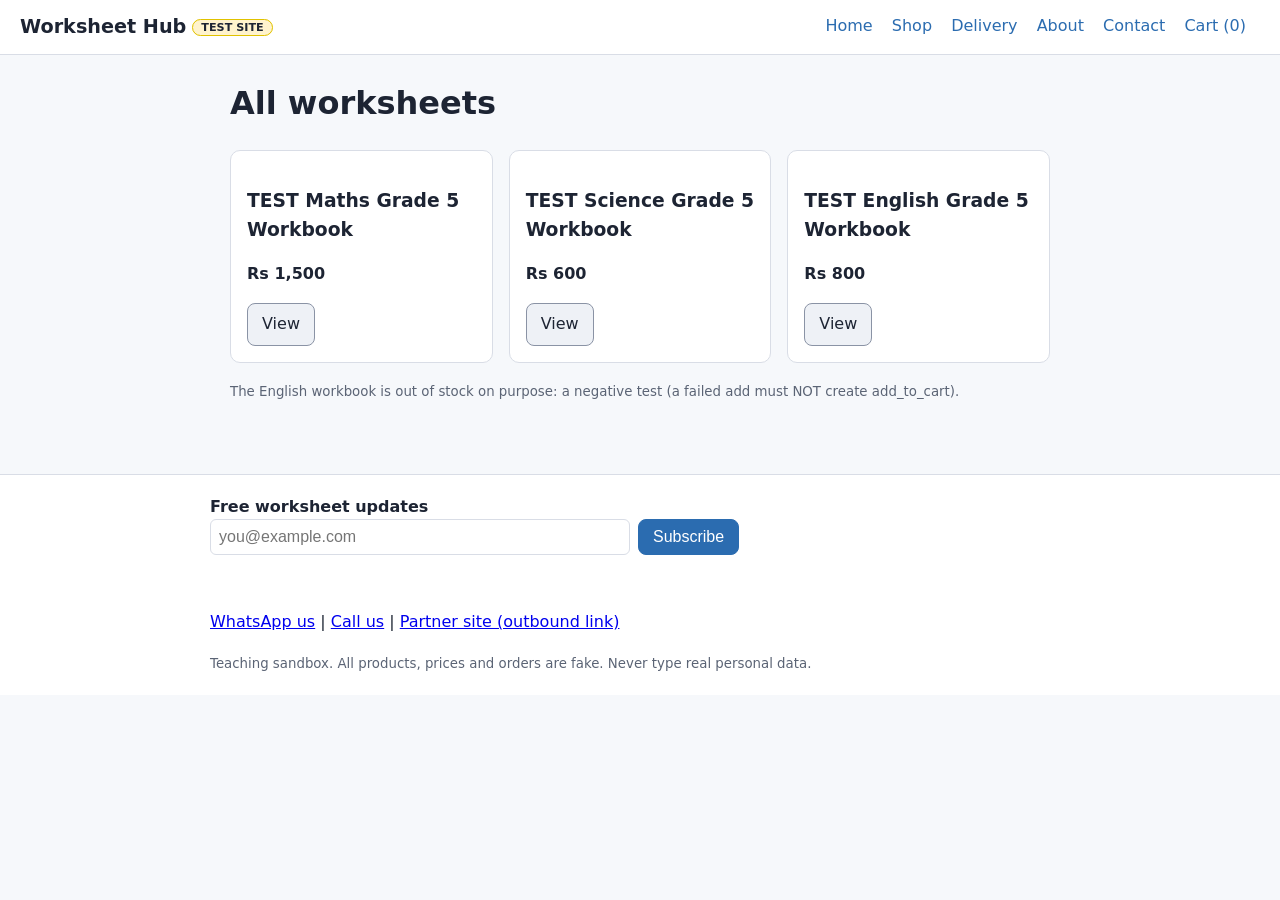
<file: shop.html>
<!DOCTYPE html>
<html lang="en">
<head>
<meta charset="utf-8">
<meta name="viewport" content="width=device-width, initial-scale=1">
<title>Shop | Worksheet Hub (TEST)</title>
<link rel="stylesheet" href="styles.css">
<!-- 1. dataLayer starts BEFORE the GTM snippet so pageType is available on the first event -->
<script>
window.dataLayer = window.dataLayer || [];
dataLayer.push({pageType: 'category'});
</script>
<!-- Google Tag Manager -->
<script>(function(w,d,s,l,i){w[l]=w[l]||[];w[l].push({'gtm.start':
new Date().getTime(),event:'gtm.js'});var f=d.getElementsByTagName(s)[0],
j=d.createElement(s),dl=l!='dataLayer'?'&l='+l:'';j.async=true;j.src=
'https://www.googletagmanager.com/gtm.js?id='+i+dl;f.parentNode.insertBefore(j,f);
})(window,document,'script','dataLayer','GTM-WMZPPJWQ');</script>
<!-- End Google Tag Manager -->
</head>
<body data-page="shop">
<!-- Google Tag Manager (noscript) -->
<noscript><iframe src="https://www.googletagmanager.com/ns.html?id=GTM-WMZPPJWQ" height="0" width="0" style="display:none;visibility:hidden"></iframe></noscript>
<!-- End Google Tag Manager (noscript) -->
<header class="site-header">
  <a class="brand" href="index.html">Worksheet Hub<span class="tag">TEST SITE</span></a>
  <nav id="main-nav" aria-label="Main">
    <a href="index.html">Home</a>
    <a href="shop.html">Shop</a>
    <a href="delivery.html">Delivery</a>
    <a href="about.html">About</a>
    <a href="contact.html">Contact</a>
    <a href="cart.html" id="cart-link">Cart (<span class="cart-count">0</span>)</a>
  </nav>
</header>
<main>
<h1>All worksheets</h1>
<div class="grid">
  <div class="card"><h3>TEST Maths Grade 5 Workbook</h3><p class="price">Rs 1,500</p><a class="btn product-link" href="product-maths-grade-5.html">View</a></div>
  <div class="card"><h3>TEST Science Grade 5 Workbook</h3><p class="price">Rs 600</p><a class="btn product-link" href="product-science-grade-5.html">View</a></div>
  <div class="card"><h3>TEST English Grade 5 Workbook</h3><p class="price">Rs 800</p><a class="btn product-link" href="product-english-grade-5.html">View</a></div>
</div>
<p><small>The English workbook is out of stock on purpose: a negative test (a failed add must NOT create add_to_cart).</small></p>
</main>
<footer class="site-footer">
  <div class="inner">
    <div class="newsletter">
      <strong>Free worksheet updates</strong>
      <form id="newsletter-form" novalidate>
        <label for="newsletter-email" class="sr" style="display:none">Email</label>
        <input type="email" id="newsletter-email" placeholder="you@example.com" autocomplete="off">
        <button type="submit" id="subscribe-btn" class="btn primary">Subscribe</button>
      </form>
      <p id="newsletter-msg" role="status"></p>
    </div>
    <p>
      <a id="footer-whatsapp" href="https://wa.me/920000000000" target="_blank" rel="noopener">WhatsApp us</a> |
      <a id="footer-phone" href="tel:+920000000000">Call us</a> |
      <a href="https://example.com/partner" target="_blank" rel="noopener">Partner site (outbound link)</a>
    </p>
    <small>Teaching sandbox. All products, prices and orders are fake. Never type real personal data.</small>
  </div>
</footer>
<script src="script.js"></script>
</body>
</html>
</file>
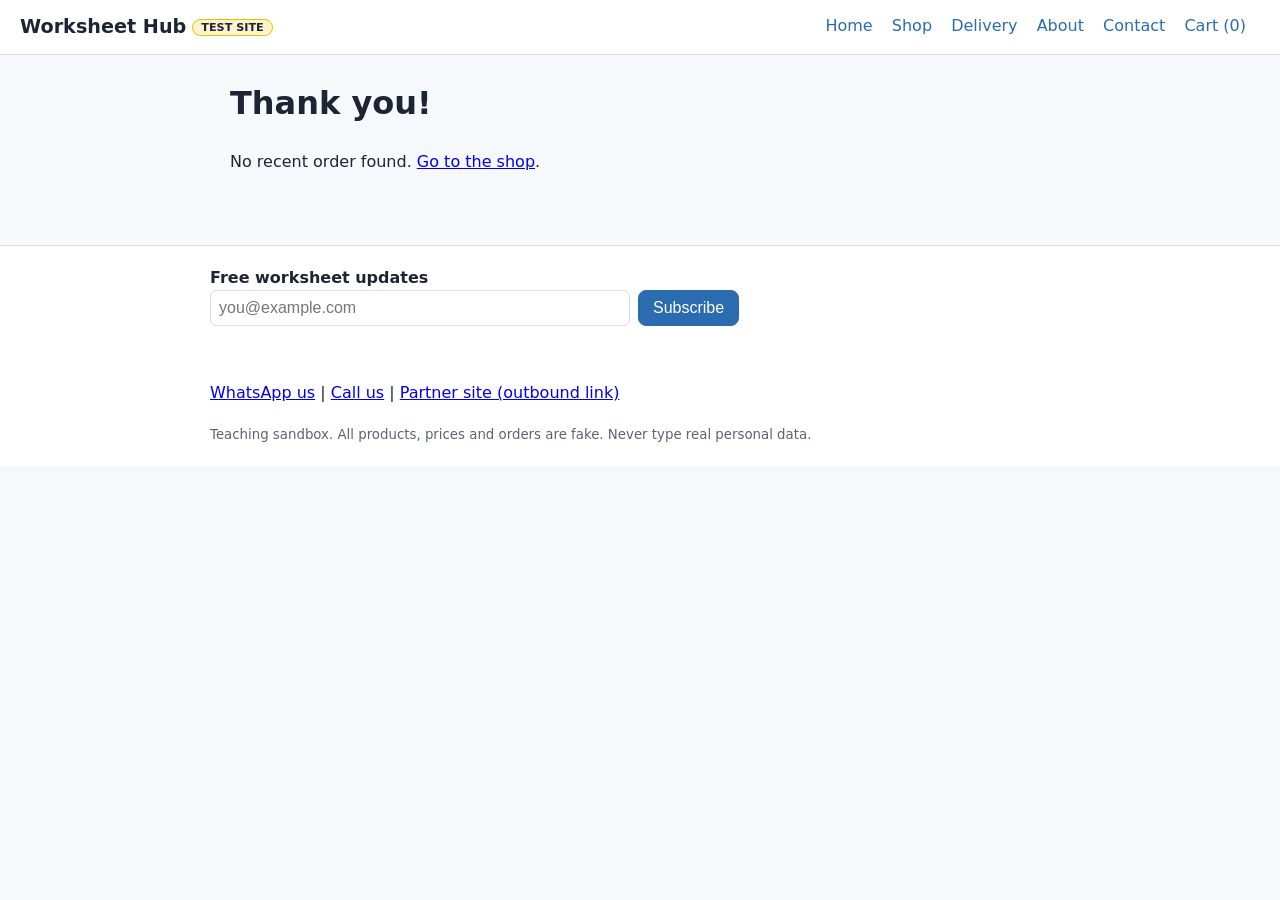
<file: thank-you.html>
<!DOCTYPE html>
<html lang="en">
<head>
<meta charset="utf-8">
<meta name="viewport" content="width=device-width, initial-scale=1">
<title>Thank you | Worksheet Hub (TEST)</title>
<link rel="stylesheet" href="styles.css">
<!-- 1. dataLayer starts BEFORE the GTM snippet so pageType is available on the first event -->
<script>
window.dataLayer = window.dataLayer || [];
dataLayer.push({pageType: 'confirmation'});
</script>
<!-- Google Tag Manager -->
<script>(function(w,d,s,l,i){w[l]=w[l]||[];w[l].push({'gtm.start':
new Date().getTime(),event:'gtm.js'});var f=d.getElementsByTagName(s)[0],
j=d.createElement(s),dl=l!='dataLayer'?'&l='+l:'';j.async=true;j.src=
'https://www.googletagmanager.com/gtm.js?id='+i+dl;f.parentNode.insertBefore(j,f);
})(window,document,'script','dataLayer','GTM-WMZPPJWQ');</script>
<!-- End Google Tag Manager -->
</head>
<body data-page="thankyou">
<!-- Google Tag Manager (noscript) -->
<noscript><iframe src="https://www.googletagmanager.com/ns.html?id=GTM-WMZPPJWQ" height="0" width="0" style="display:none;visibility:hidden"></iframe></noscript>
<!-- End Google Tag Manager (noscript) -->
<header class="site-header">
  <a class="brand" href="index.html">Worksheet Hub<span class="tag">TEST SITE</span></a>
  <nav id="main-nav" aria-label="Main">
    <a href="index.html">Home</a>
    <a href="shop.html">Shop</a>
    <a href="delivery.html">Delivery</a>
    <a href="about.html">About</a>
    <a href="contact.html">Contact</a>
    <a href="cart.html" id="cart-link">Cart (<span class="cart-count">0</span>)</a>
  </nav>
</header>
<main>
<h1>Thank you!</h1>
<div id="order-box" hidden>
  <p>Your (test) order number is <strong id="order-id"></strong>.</p>
  <ul id="order-items"></ul>
  <p>Items total: Rs <span id="order-value"></span></p>
  <p><small>Reload this page: with the once-only guard on, <code>purchase</code> must NOT fire again.</small></p>
</div>
<p id="no-order" hidden>No recent order found. <a href="shop.html">Go to the shop</a>.</p>
</main>
<footer class="site-footer">
  <div class="inner">
    <div class="newsletter">
      <strong>Free worksheet updates</strong>
      <form id="newsletter-form" novalidate>
        <label for="newsletter-email" class="sr" style="display:none">Email</label>
        <input type="email" id="newsletter-email" placeholder="you@example.com" autocomplete="off">
        <button type="submit" id="subscribe-btn" class="btn primary">Subscribe</button>
      </form>
      <p id="newsletter-msg" role="status"></p>
    </div>
    <p>
      <a id="footer-whatsapp" href="https://wa.me/920000000000" target="_blank" rel="noopener">WhatsApp us</a> |
      <a id="footer-phone" href="tel:+920000000000">Call us</a> |
      <a href="https://example.com/partner" target="_blank" rel="noopener">Partner site (outbound link)</a>
    </p>
    <small>Teaching sandbox. All products, prices and orders are fake. Never type real personal data.</small>
  </div>
</footer>
<script src="script.js"></script>
</body>
</html>
</file>
<file: styles.css>
/* Worksheet Hub (TEST site) - simple, readable styles */
:root{--ink:#1d2433;--muted:#5b6475;--line:#d9dde6;--brand:#2b6cb0;--bg:#f6f8fb;--card:#fff}
*{box-sizing:border-box}
body{margin:0;font-family:system-ui,-apple-system,Segoe UI,Roboto,sans-serif;color:var(--ink);background:var(--bg);line-height:1.55}
.site-header{display:flex;flex-wrap:wrap;gap:12px;align-items:center;justify-content:space-between;padding:12px 20px;background:var(--card);border-bottom:1px solid var(--line)}
.brand{font-weight:700;font-size:1.2rem;color:var(--ink);text-decoration:none}
.tag{font-size:.7rem;background:#fff3cd;border:1px solid #e0c200;border-radius:999px;padding:1px 8px;margin-left:6px;vertical-align:middle}
#main-nav a{margin-right:14px;color:var(--brand);text-decoration:none}
#main-nav a:hover{text-decoration:underline}
main{max-width:860px;margin:0 auto;padding:24px 20px}
h1{margin-top:0}
.grid{display:grid;grid-template-columns:repeat(auto-fill,minmax(230px,1fr));gap:16px}
.card{background:var(--card);border:1px solid var(--line);border-radius:10px;padding:16px}
.price{font-weight:700}
.btn{display:inline-block;padding:8px 14px;border:1px solid #8a93a5;border-radius:8px;background:#eef1f6;color:var(--ink);cursor:pointer;font-size:1rem;text-decoration:none}
.btn.primary{background:var(--brand);border-color:var(--brand);color:#fff}
.btn[disabled]{opacity:.5;cursor:not-allowed}
.note{background:#fff8e1;border:1px solid #f0d98a;border-radius:8px;padding:8px 12px;font-size:.92rem}
label{display:block;margin:10px 0 4px}
input[type=text],input[type=email],select,textarea{width:100%;max-width:420px;padding:8px;border:1px solid var(--line);border-radius:6px;font-size:1rem}
fieldset{border:1px solid var(--line);border-radius:8px;margin:14px 0;max-width:420px}
fieldset label{display:inline-block;margin-right:16px}
table{border-collapse:collapse;width:100%;background:var(--card)}
th,td{border-bottom:1px solid var(--line);padding:8px;text-align:left}
[role=status],[role=alert]{min-height:1.4em;font-weight:600}
.ok{color:#18794e}.err{color:#b42318}
.site-footer{background:var(--card);border-top:1px solid var(--line);padding:20px;margin-top:30px}
.site-footer .inner{max-width:860px;margin:0 auto}
.newsletter form{display:flex;flex-wrap:wrap;gap:8px}
.newsletter input{flex:1;min-width:200px}
small{color:var(--muted)}
</file>
